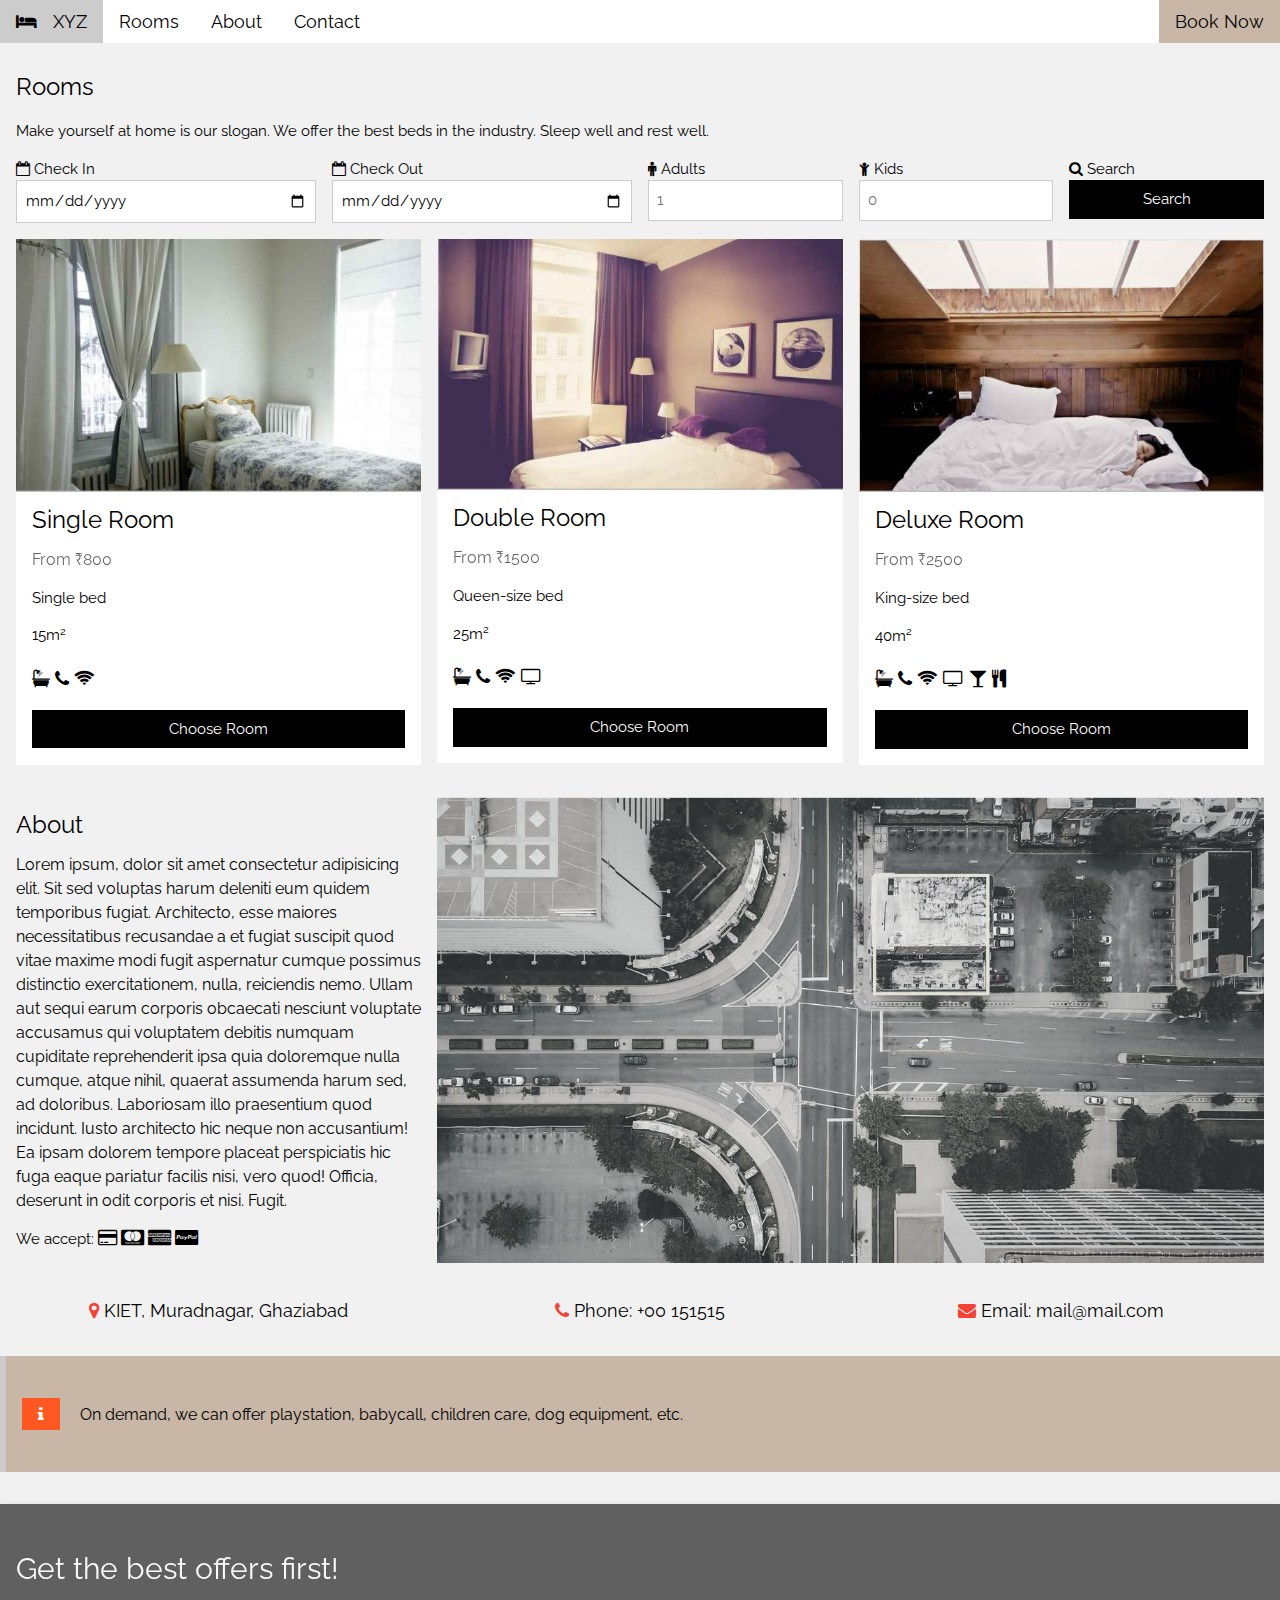
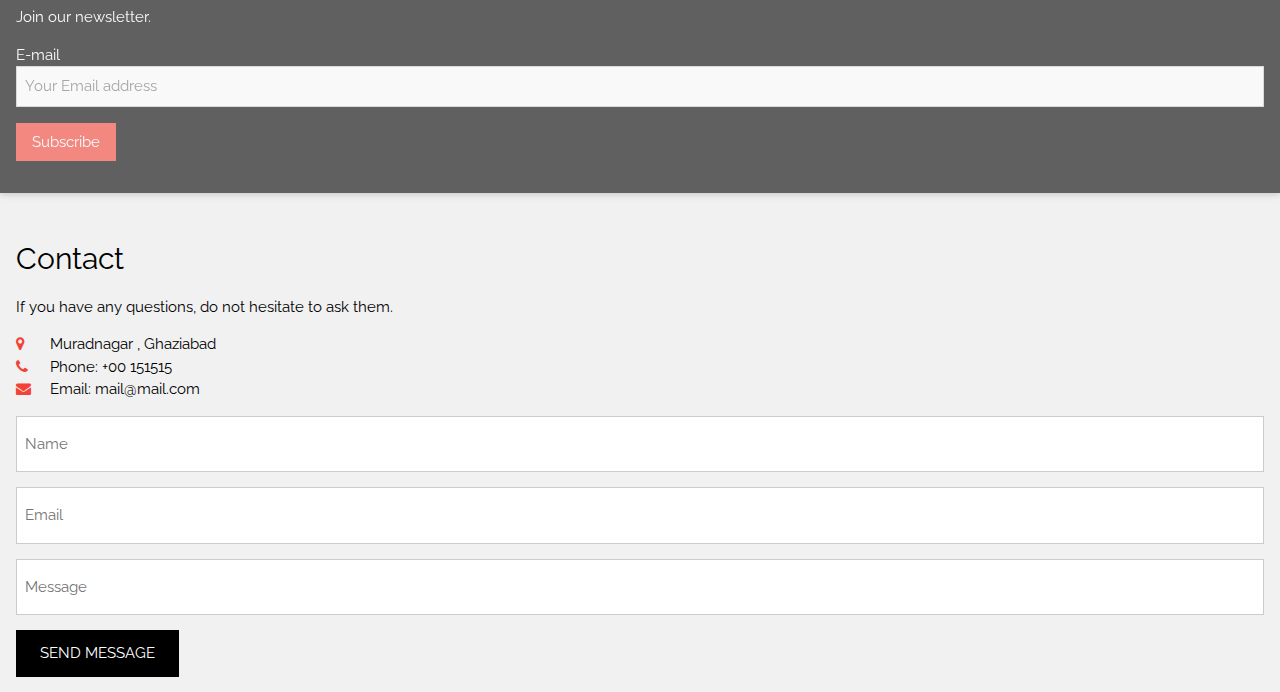
<file: formi.html>
<!DOCTYPE html>
<html>
<head>
<title>Book Now</title>
<meta charset="UTF-8">
<meta name="viewport" content="width=device-width, initial-scale=1">
<link rel="stylesheet" href="https://www.w3schools.com/w3css/4/w3.css">
<link rel="stylesheet" href="https://fonts.googleapis.com/css?family=Raleway">
<link rel="stylesheet" href="https://cdnjs.cloudflare.com/ajax/libs/font-awesome/4.7.0/css/font-awesome.min.css">
<style>
body,h1,h2,h3,h4,h5,h6 {font-family: "Raleway", Arial, Helvetica, sans-serif}
</style>
</head>
<body class="w3-light-grey">

<!-- Navigation Bar -->
<div class="w3-bar w3-white w3-large">
  <a href="" class="w3-bar-item w3-button w3-mobile"style="background-color: #C8B6A6;"><i class="fa fa-bed w3-margin-right"></i>XYZ</a>
  <a href="#rooms" class="w3-bar-item w3-button w3-mobile">Rooms</a>
  <a href="#about" class="w3-bar-item w3-button w3-mobile">About</a>
  <a href="#contact" class="w3-bar-item w3-button w3-mobile">Contact</a>
  <a href="#book-the-hotel" class="w3-bar-item w3-button w3-right w3-mobile" style="background-color: #C8B6A6;">Book Now</a>
</div>
<!-- Page content -->
<div class="w3-content" style="max-width:1532px;">

  <div class="w3-container w3-margin-top" id="rooms">
    <h3>Rooms</h3>
    <p>Make yourself at home is our slogan. We offer the best beds in the industry. Sleep well and rest well.</p>
  </div>
  
  <div class="w3-row-padding">
    <div class="w3-col m3">
      <label><i class="fa fa-calendar-o"></i> Check In</label>
      <input class="w3-input w3-border" type="date" placeholder="DD MM YYYY">
    </div>
    <div class="w3-col m3">
      <label><i class="fa fa-calendar-o"></i> Check Out</label>
      <input class="w3-input w3-border" type="date" placeholder="DD MM YYYY">
    </div>
    <div class="w3-col m2">
      <label><i class="fa fa-male"></i> Adults</label>
      <input class="w3-input w3-border" type="number" placeholder="1">
    </div>
    <div class="w3-col m2">
      <label><i class="fa fa-child"></i> Kids</label>
      <input class="w3-input w3-border" type="number" placeholder="0">
    </div>
    <div class="w3-col m2">
      <label><i class="fa fa-search"></i> Search</label>
      <button class="w3-button w3-block w3-black">Search</button>
    </div>
  </div>

  <div id="book-the-hotel" class="w3-row-padding w3-padding-16">
    <div class="w3-third w3-margin-bottom">
      <img src="SINGLE.JPG" alt="single-room" style="width:100%">
      <div class="w3-container w3-white">
        <h3>Single Room</h3>
        <h6 class="w3-opacity">From ₹800</h6>
        <p>Single bed</p>
        <p>15m<sup>2</sup></p>
        <p class="w3-large"><i class="fa fa-bath"></i> <i class="fa fa-phone"></i> <i class="fa fa-wifi"></i></p>
        <button class="w3-button w3-block w3-black w3-margin-bottom">Choose Room</button>
      </div>
    </div>
    <div class="w3-third w3-margin-bottom">
      <img src="DOUBLE.JPG" alt="Norway" style="width:100%">
      <div class="w3-container w3-white">
        <h3>Double Room</h3>
        <h6 class="w3-opacity">From ₹1500</h6>
        <p>Queen-size bed</p>
        <p>25m<sup>2</sup></p>
        <p class="w3-large"><i class="fa fa-bath"></i> <i class="fa fa-phone"></i> <i class="fa fa-wifi"></i> <i class="fa fa-tv"></i></p>
        <button class="w3-button w3-block w3-black w3-margin-bottom">Choose Room</button>
      </div>
    </div>
    <div class="w3-third w3-margin-bottom">
      <img src="DELUX.JPG" alt="Norway" style="width:100%">
      <div class="w3-container w3-white">
        <h3>Deluxe Room</h3>
        <h6 class="w3-opacity">From ₹2500</h6>
        <p>King-size bed</p>
        <p>40m<sup>2</sup></p>
        <p class="w3-large"><i class="fa fa-bath"></i> <i class="fa fa-phone"></i> <i class="fa fa-wifi"></i> <i class="fa fa-tv"></i> <i class="fa fa-glass"></i> <i class="fa fa-cutlery"></i></p>
        <button class="w3-button w3-block w3-black w3-margin-bottom">Choose Room</button>
      </div>
    </div>
  </div>

  <div class="w3-row-padding" id="about">
    <div class="w3-col l4 12">
      <h3>About</h3>
      <h6>Lorem ipsum, dolor sit amet consectetur adipisicing elit. Sit sed voluptas harum deleniti eum quidem temporibus fugiat. Architecto, esse maiores necessitatibus recusandae a et fugiat suscipit quod vitae maxime modi fugit aspernatur cumque possimus distinctio exercitationem, nulla, reiciendis nemo. Ullam aut sequi earum corporis obcaecati nesciunt voluptate accusamus qui voluptatem debitis numquam cupiditate reprehenderit ipsa quia doloremque nulla cumque, atque nihil, quaerat assumenda harum sed, ad doloribus. Laboriosam illo praesentium quod incidunt. Iusto architecto hic neque non accusantium! Ea ipsam dolorem tempore placeat perspiciatis hic fuga eaque pariatur facilis nisi, vero quod! Officia, deserunt in odit corporis et nisi. Fugit.</h6>
    <p>We accept: <i class="fa fa-credit-card w3-large"></i> <i class="fa fa-cc-mastercard w3-large"></i> <i class="fa fa-cc-amex w3-large"></i> <i class="fa fa-cc-cc-visa w3-large"></i><i class="fa fa-cc-paypal w3-large"></i></p>
    </div>
    <div class="w3-col l8 12">
      <!-- Image of location/map -->
      <img src="STREET VIEW.JPG" class="w3-image w3-greyscale" style="width:100%;">
    </div>
  </div>
  
  <div class="w3-row-padding w3-large w3-center" style="margin:32px 0">
    <div class="w3-third"><i class="fa fa-map-marker w3-text-red"></i> KIET, Muradnagar, Ghaziabad</div>
    <div class="w3-third"><i class="fa fa-phone w3-text-red"></i> Phone: +00 151515</div>
    <div class="w3-third"><i class="fa fa-envelope w3-text-red"></i> Email: mail@mail.com</div>
  </div>

  <div class="w3-panel  w3-leftbar w3-padding-32" style="background-color: #C8B6A6;">
    <h6><i class="fa fa-info w3-deep-orange w3-padding w3-margin-right"></i> On demand, we can offer playstation, babycall, children care, dog equipment, etc.</h6>
  </div>


  <div class="w3-container w3-padding-32 w3-black w3-opacity w3-card w3-hover-opacity-off" style="margin:32px 0;">
    <h2>Get the best offers first!</h2>
    <p>Join our newsletter.</p>
    <label>E-mail</label>
    <input class="w3-input w3-border" type="text" placeholder="Your Email address">
    <button type="button" class="w3-button w3-red w3-margin-top">Subscribe</button>
  </div>

  <div class="w3-container" id="contact">
    <h2>Contact</h2>
    <p>If you have any questions, do not hesitate to ask them.</p>
    <i class="fa fa-map-marker w3-text-red" style="width:30px"></i> Muradnagar , Ghaziabad<br>
    <i class="fa fa-phone w3-text-red" style="width:30px"></i> Phone: +00 151515<br>
    <i class="fa fa-envelope w3-text-red" style="width:30px"> </i> Email: mail@mail.com<br>
    <form action="/action_page.php" target="_blank">
      <p><input class="w3-input w3-padding-16 w3-border" type="text" placeholder="Name" required name="Name"></p>
      <p><input class="w3-input w3-padding-16 w3-border" type="text" placeholder="Email" required name="Email"></p>
      <p><input class="w3-input w3-padding-16 w3-border" type="text" placeholder="Message" required name="Message"></p>
      <p><button class="w3-button w3-black w3-padding-large" type="submit">SEND MESSAGE</button></p>
    </form>
  </div>

<!-- End page content -->
</div>



</body>
</html>
</file>
